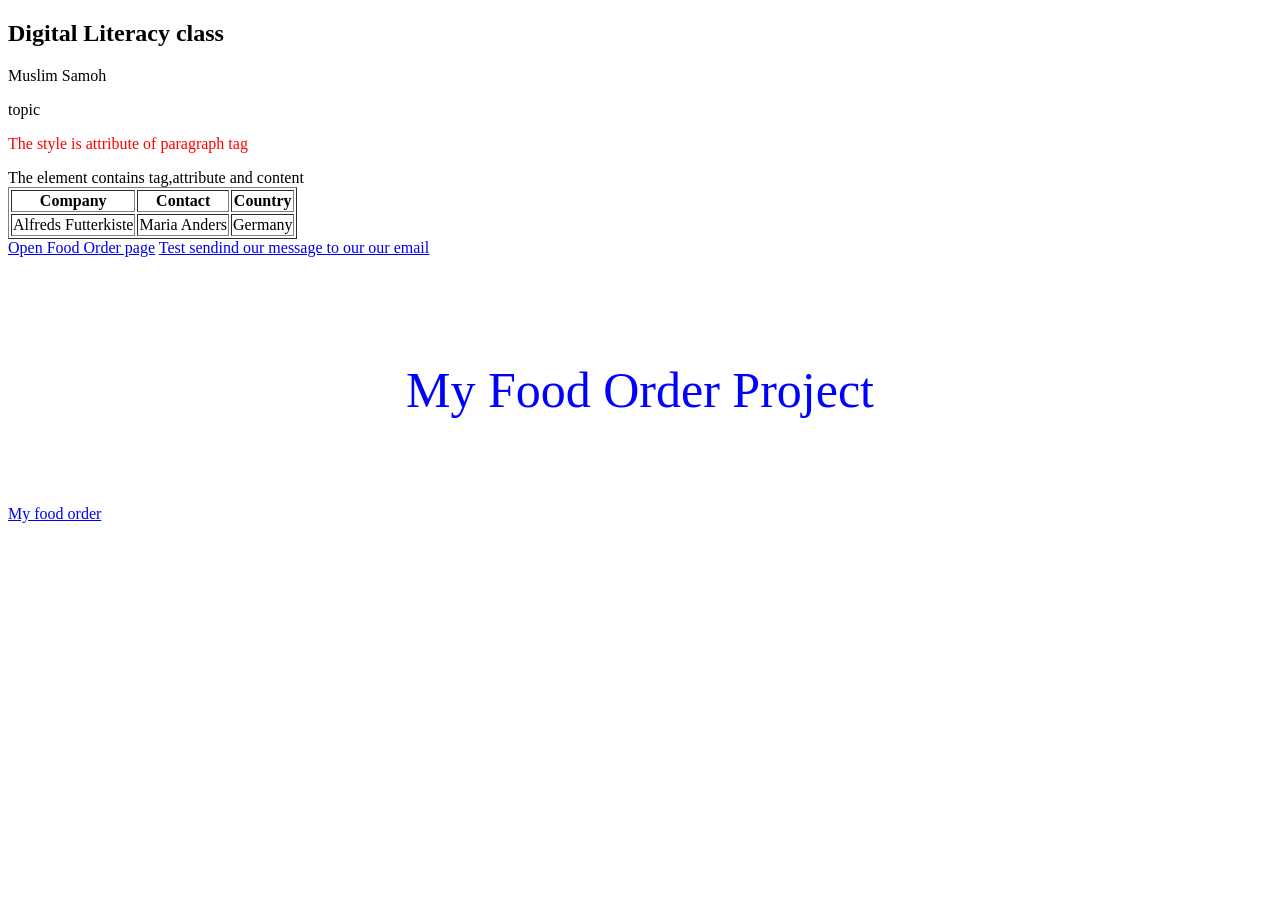
<file: index.html>
<!DOCTYPE html>
<html>
  <head>
    <title>myWebpage</title>
  </head>
  <body>
    <h2>Digital Literacy class</h2>
    Muslim Samoh
    <p>topic</p>
    <p style="color:red">The style is attribute of paragraph tag</p>
    <span>The element contains tag,attribute and content</span>
    <table border=1>
      <tr>
        <th>Company</th>
        <th>Contact</th>
        <th>Country</th>
      </tr>
      <tr>
        <td>Alfreds Futterkiste</td>
        <td>Maria Anders</td>
        <td>Germany</td>
      </tr>
     </table>
    <a href="food_order.html">Open Food Order page</a>
    <a href="sendemail.html">Test sendind our message to our our email</a> <br>
  <br><br><br>
    <p style="text-align: center; color: blue; font-size: 50px;">My Food Order Project</p>
    <br>
    <br>
    <a href="sendorderemail.html">My food order</a> <br>
  </body>
</html>
</file>
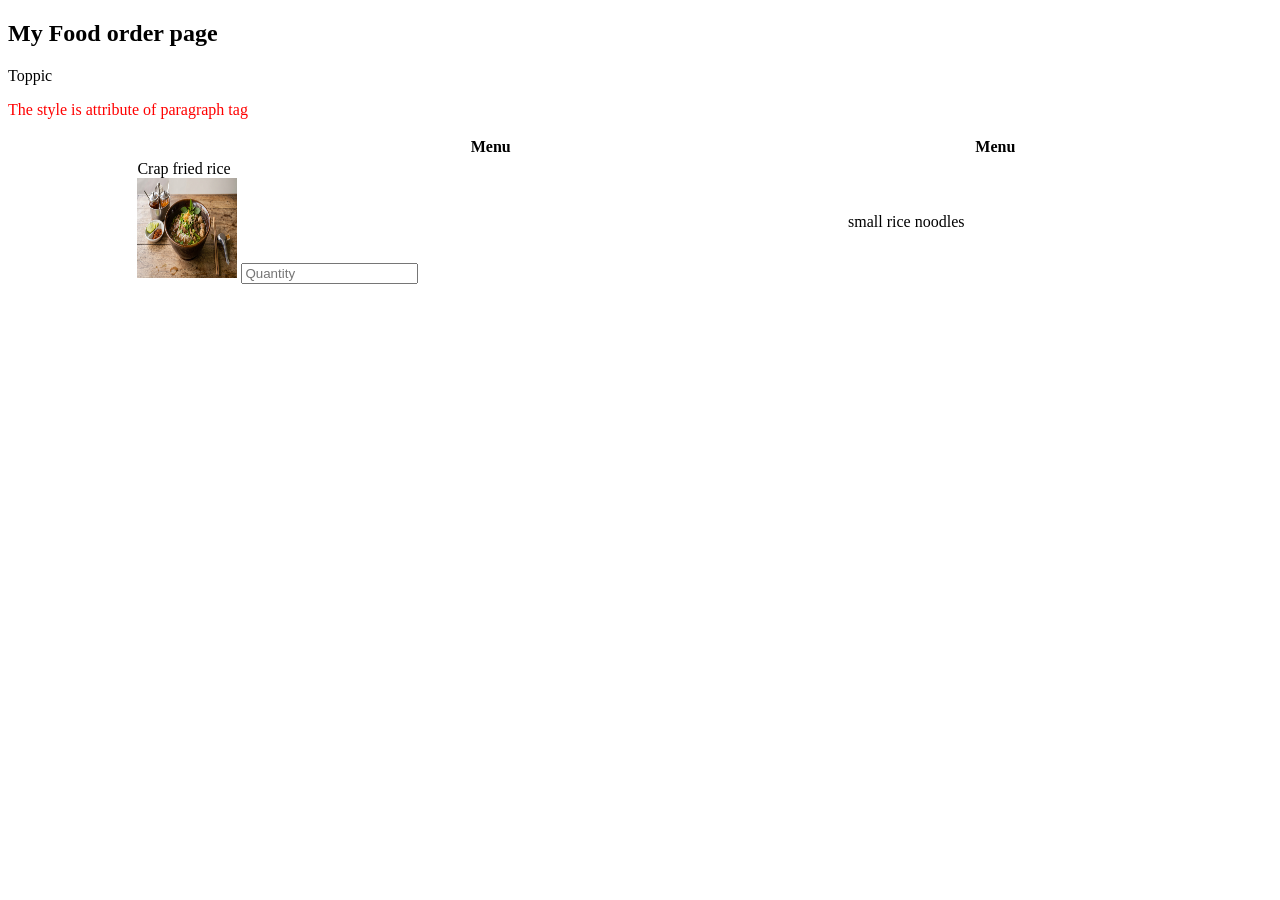
<file: food_order.html>
<!DOCTYPE html>
<html>
 <head>
   <title>Foor order </title>
 </head>
  <body>
    <h2>My Food order page </h2> 
    <p>Toppic</p>
    <p style="color:red">The style is attribute of paragraph tag</p>

    <table align="center" style="width: 80%">
      <tr>
       <th>Menu</th>
       <th >Menu</th>

      </tr>
      <tr>
       <td> Crap fried rice <br>
       <img src="1788402104456.png" alt="Flowers" width="100" height="100">
       <input type="number" id="qty" min="1" value"1" placeholder="Quantity">
       </td>
       <td>small rice noodles</td>

      </tr>
      </table>
      </body>
</html>
</file>
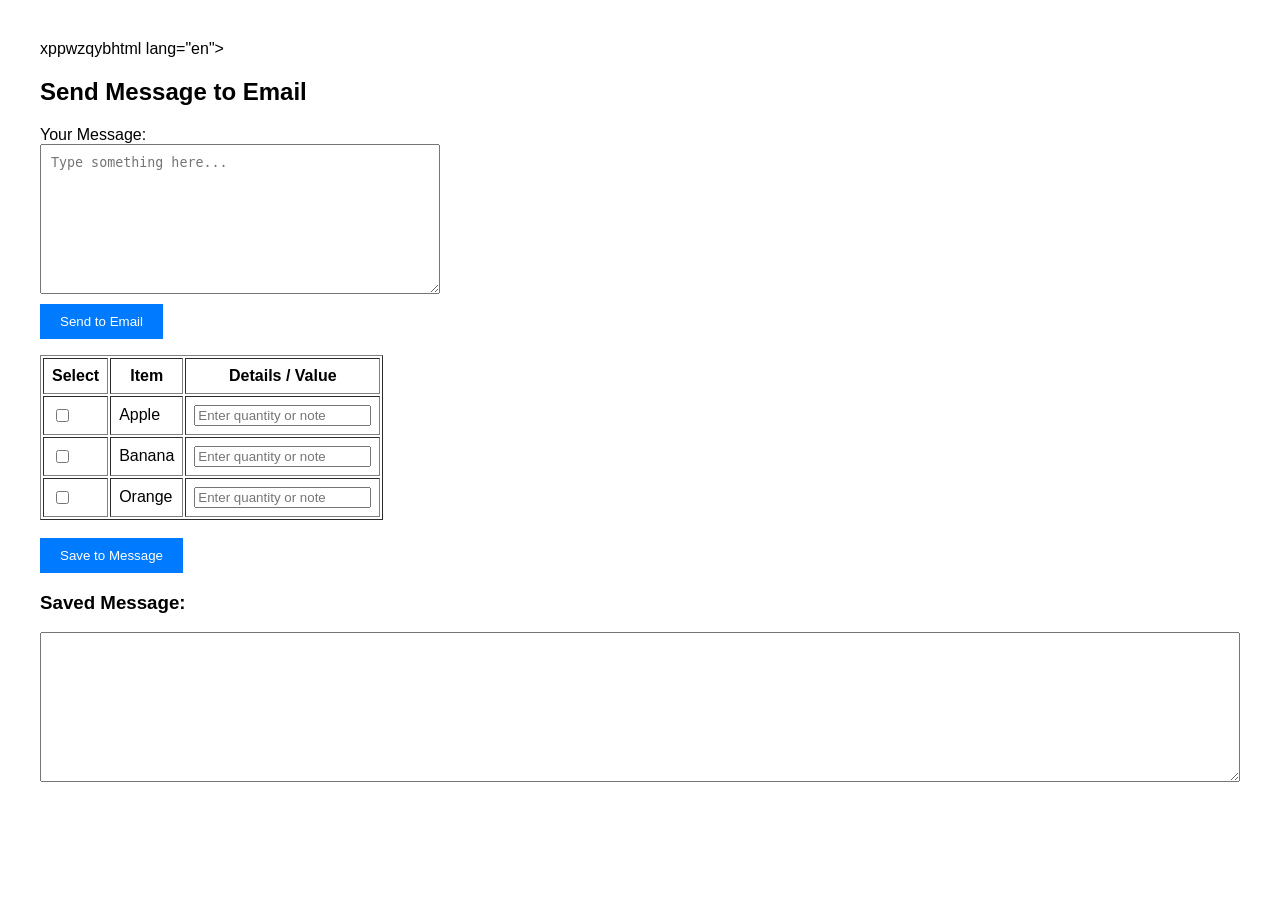
<file: sendemail.html>
xppwzqybhtml lang="en">
<head>
    <meta charset="UTF-8">
    <meta name="viewport" content="width=device-width, initial-scale=1.0">
    <title>Save and Send Textbox</title>
    <style>
        body { font-family: Arial, sans-serif; margin: 40px; }
        .form-container { max-width: 400px; }
        textarea { width: 100%; height: 150px; margin-bottom: 10px; padding: 10px; }
        button { padding: 10px 20px; background-color: #007bff; color: white; border: none; cursor: pointer; }
        button:hover { background-color: #0056b3; }
    </style>
</head>
<body>

    <div class="form-container">
        <h2>Send Message to Email</h2>
        <!-- REPLACE THE ACTION URL WITH YOUR FORMSPREE ENDPOINT -->
        <form action="https://formspree.io/f/xppwzqyb" method="POST">
        <form aactionfoo method="POST">
            <label for="message">Your Message:</label>
            <textarea id="message" name="message" placeholder="Type something here..." required></textarea>
            <button type="submit">Send to Email</button>
        </form>
    </div>
<form id="dataForm">
  <table border="1" cellpadding="8">
    <tthead
      <tr>
        <th>Select</th>
        <th>Item</th>
        <th>Details / Value</th>
      </tr>
    </thead>
    <tbody>
      <tr>
        <td><input type="checkbox" name="item" value="Apple"></td>
        <td>Apple</td>
        <td><input type="text" name="details" placeholder="Enter quantity or note"></td>
      </tr>
      <tr>
        <td><input type="checkbox" name="item" value="Banana"></td>
        <td>Banana</td>
        <td><input type="text" name="details" placeholder="Enter quantity or note"></td>
      </tr>
      <tr>
        <td><input type="checkbox" name="item" value="Orange"></td>
        <td>Orange</td>
        <td><input type="text" name="details" placeholder="Enter quantity or note"></td>
      </tr>
    </tbody>
  </table>
  <br>
  <button type="button" onclick="saveToMessage()">Save to Message</button>
</form>

<h3>Saved Message:</h3>
<textarea id="outputMessage" rows="6" cols="40" readonly></textarea>

<script>
function saveToMessage() {
  const rows = document.querySelectorAll("#dataForm tbody tr");
  let message = "Selected Items:\n";
  
  rows.forEach(row => {
    const checkbox = row.querySelector('input[type="checkbox"]');
    const textbox = row.querySelector('input[type="text"]');
    
    if (checkbox.checked) {
      message += `- ${checkbox.value}: ${textbox.value || "No details"}\n`;
    }
  });
  
  document.getElementById("outputMessage").value = message;
}
</script>
    

</body>
</html>
</file>
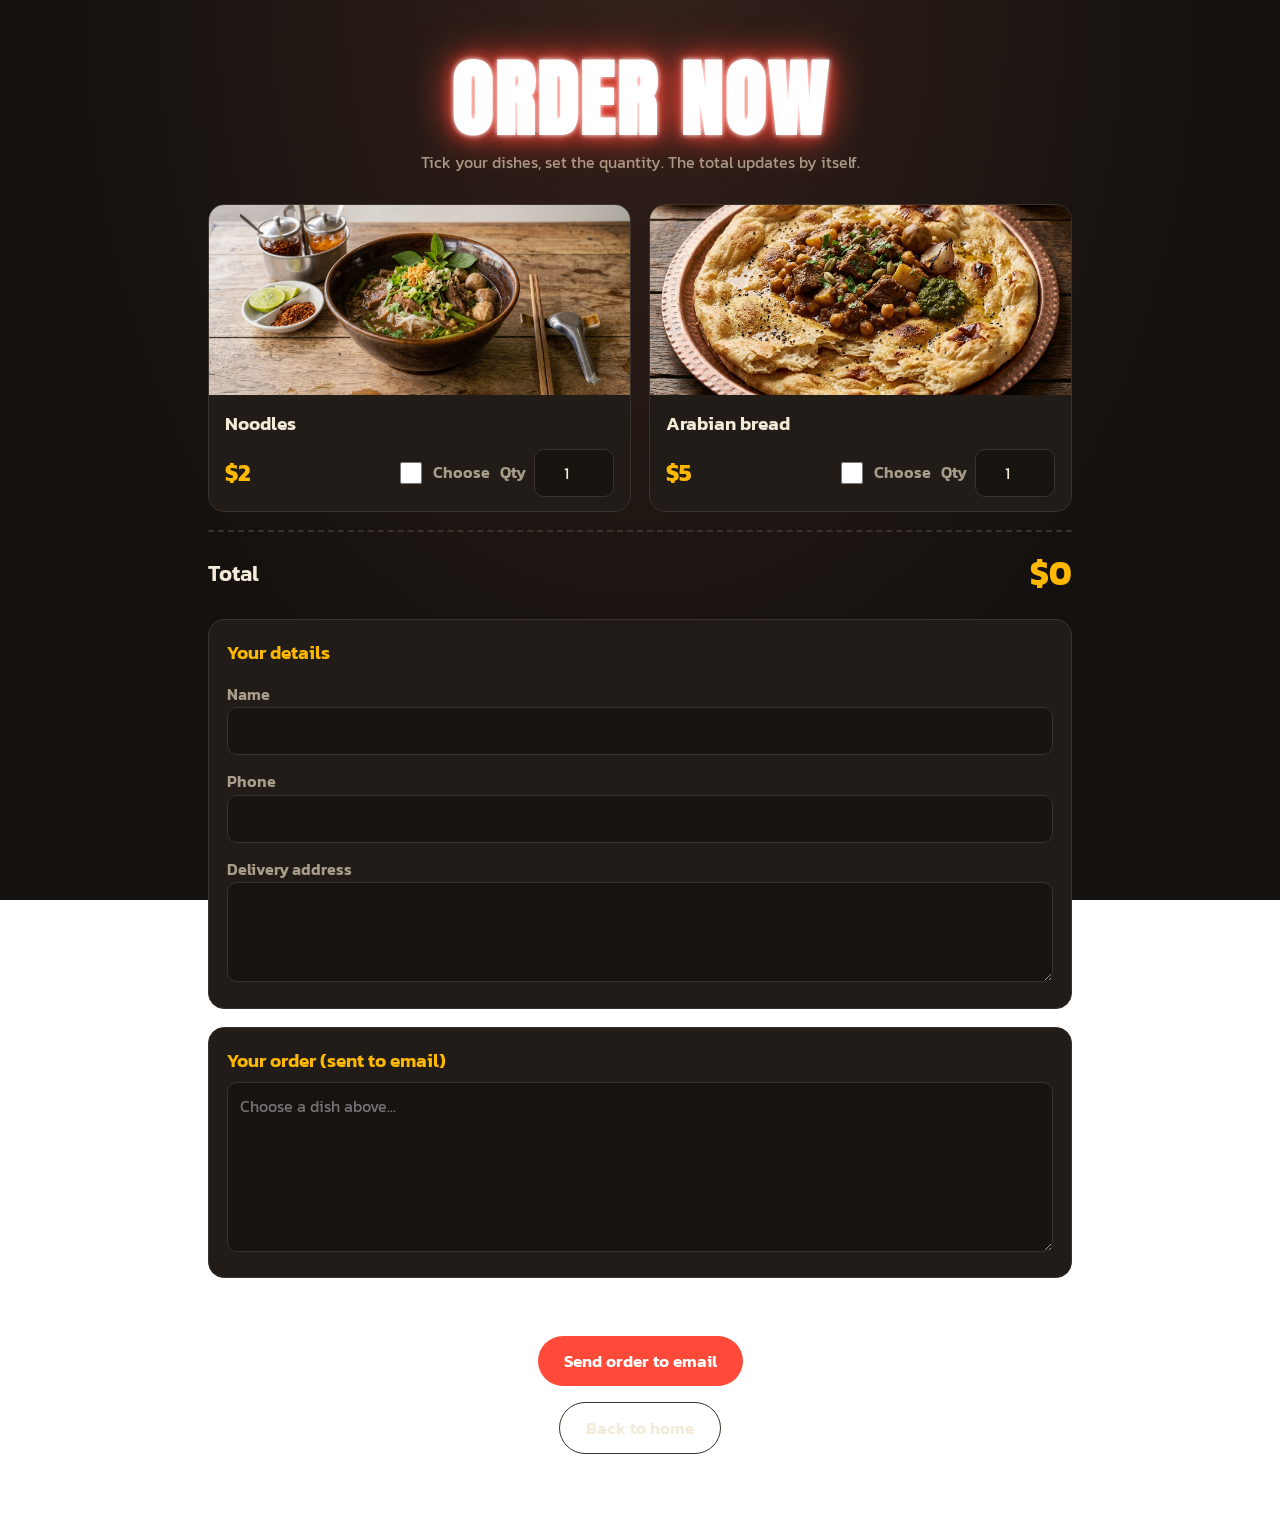
<file: sendorderemail.html>
<!DOCTYPE html>
<html lang="en">
<head>
<meta charset="UTF-8">
<meta name="viewport" content="width=device-width, initial-scale=1.0">
<link rel="preconnect" href="https://fonts.googleapis.com">
<link rel="preconnect" href="https://fonts.gstatic.com" crossorigin>
<link href="https://fonts.googleapis.com/css2?family=Anton&family=Kanit:wght@400;600;700&display=swap" rel="stylesheet">
<link rel="stylesheet" href="style.css">
<title>Order food</title>
</head>
<body><div class="wrap">
  <h1 class="sign">Order Now</h1>
  <p class="sub">Tick your dishes, set the quantity. The total updates by itself.</p>

  <form id="orderForm" action="https://formspree.io/f/xppwzqyb" method="POST">
    <div class="cards">
      <div class="card item" data-name="Noodles" data-price="2">
        <img src="1788402104456.png" alt="Noodles">
        <div class="body">
          <span class="name">Noodles</span>
          <span class="price">$2</span>
          <label class="pick" style="margin:0"><input type="checkbox" class="chk"> Choose</label>
          <label class="pick" style="margin:0">Qty <input type="number" class="qty" min="1" value="1"></label>
        </div>
      </div>
      <div class="card item" data-name="Arabian bread " data-price="5">
        <img src="1791426163973.jpg" alt="Arabian bread ">
        <div class="body">
          <span class="name">Arabian bread</span>
          <span class="price">$5</span>
          <label class="pick" style="margin:0"><input type="checkbox" class="chk"> Choose</label>
          <label class="pick" style="margin:0">Qty <input type="number" class="qty" min="1" value="1"></label>
        </div>
      </div>
    </div>

    <div class="total"><span>Total</span><b>$<span id="total">0</span></b></div>

    <div class="panel">
      <h3>Your details</h3>
      <label for="customer">Name</label>
      <input type="text" id="customer" name="name" required>
      <label for="phone">Phone</label>
      <input type="tel" id="phone" name="phone" required>
      <label for="address">Delivery address</label>
      <textarea id="address" name="address" required></textarea>
    </div>

    <div class="panel">
      <h3>Your order (sent to email)</h3>
      <textarea id="order" name="order" readonly placeholder="Choose a dish above..."></textarea>
    </div>

    <p class="error" id="error" role="alert"></p>
    <p class="center"><button type="submit" class="red">Send order to email</button></p>
  </form>

  <p class="center"><a class="btn ghost" href="index.html">Back to home</a></p>
</div>
<script>
const items = document.querySelectorAll('.item');
const orderBox = document.getElementById('order');
const totalEl = document.getElementById('total');
const errorEl = document.getElementById('error');

function buildOrder() {
  let lines = [], total = 0;
  items.forEach(item => {
    const on = item.querySelector('.chk').checked;
    item.classList.toggle('on', on);
    if (on) {
      const price = Number(item.dataset.price);
      const qty = Math.max(1, parseInt(item.querySelector('.qty').value) || 1);
      total += price * qty;
      lines.push(`- ${item.dataset.name} x ${qty} = $${price * qty}`);
    }
  });
  totalEl.textContent = total;
  orderBox.value = lines.length ? "Order:\n" + lines.join("\n") + `\nTotal: $${total}` : "";
  return lines.length;
}
items.forEach(item => item.querySelectorAll('input').forEach(el => {
  el.addEventListener('input', buildOrder);
  el.addEventListener('change', buildOrder);
}));
document.getElementById('orderForm').addEventListener('submit', e => {
  errorEl.textContent = "";
  if (buildOrder() === 0) { e.preventDefault(); errorEl.textContent = "Please choose at least one dish before sending."; }
});
buildOrder();
</script>
</body>
      </html>
</file>
<file: style.css>
:root{--bg:#14110f;--card:#211c18;--line:#3a322b;--text:#f3ead9;--muted:#a89c8a;--red:#ff4a3a;--gold:#ffb800}
*{box-sizing:border-box}
body{margin:0;min-height:100vh;color:var(--text);font-family:'Kanit',system-ui,sans-serif;line-height:1.6;
  background:radial-gradient(ellipse at top,#34201a 0%,var(--bg) 62%) fixed}
.wrap{max-width:900px;margin:0 auto;padding:20px 18px 60px}
a{color:var(--gold)}
h2,h3{font-weight:600;margin:0 0 6px}
.sign{font-family:'Anton',Impact,sans-serif;font-size:clamp(38px,12vw,84px);text-transform:uppercase;letter-spacing:2px;
  text-align:center;color:#fff;margin:36px 0 6px;line-height:1.05;
  text-shadow:0 0 5px #fff,0 0 16px var(--red),0 0 40px var(--red);animation:flicker 2.4s .3s 1 both}
@keyframes flicker{0%,18%,22%,60%{opacity:.35}20%,62%,100%{opacity:1}}
.sub{text-align:center;color:var(--muted);margin:0 0 28px}
.btn,button{display:inline-block;font:600 17px 'Kanit',sans-serif;padding:12px 26px;border:0;border-radius:999px;
  background:var(--gold);color:#1a1209;text-decoration:none;cursor:pointer;transition:transform .15s,box-shadow .15s}
.btn:hover,button:hover{transform:translateY(-2px);box-shadow:0 6px 22px rgba(255,184,0,.35)}
.btn.red,button.red{background:var(--red);color:#fff}
.btn.ghost{background:transparent;color:var(--text);border:1.5px solid var(--line)}
:focus-visible{outline:3px solid var(--gold);outline-offset:3px}
.center{text-align:center}
.row{display:flex;gap:12px;flex-wrap:wrap;justify-content:center;margin:18px 0}
.panel{background:var(--card);border:1px solid var(--line);border-radius:16px;padding:18px;margin:18px 0}
.panel h3{color:var(--gold)}
table{width:100%;border-collapse:collapse;border-radius:10px;overflow:hidden}
th,td{padding:10px 12px;border-bottom:1px solid var(--line);text-align:left}
th{background:#2d251f;color:var(--gold)}
.cards{display:grid;grid-template-columns:repeat(auto-fit,minmax(260px,1fr));gap:18px;margin:18px 0}
.card{background:var(--card);border:1.5px solid var(--line);border-radius:16px;overflow:hidden;transition:border-color .2s,box-shadow .2s}
.card img{display:block;width:100%;height:190px;object-fit:cover}
.card .body{padding:14px 16px;display:flex;flex-wrap:wrap;align-items:center;gap:10px}
.card .name{flex:1 1 100%;font-size:19px;font-weight:600}
.price{color:var(--gold);font-size:24px;font-weight:700;margin-right:auto}
.card.on{border-color:var(--red);box-shadow:0 0 0 1px var(--red),0 0 26px rgba(255,74,58,.35)}
.pick{display:flex;align-items:center;gap:8px;font-weight:600}
input[type=checkbox]{width:22px;height:22px;accent-color:var(--red)}
label{display:block;margin-top:14px;font-weight:600;color:var(--muted)}
input[type=text],input[type=tel],input[type=number],textarea{width:100%;padding:11px 12px;font:16px 'Kanit',sans-serif;
  color:var(--text);background:#17130f;border:1.5px solid var(--line);border-radius:10px}
input[type=number]{width:80px;text-align:center}
textarea{min-height:100px;resize:vertical}
#order{min-height:170px;color:var(--gold)}
.total{display:flex;justify-content:space-between;align-items:center;font-size:22px;font-weight:600;
  border-top:2px dashed var(--line);padding-top:14px;margin-top:10px}
.total b{font-size:34px;color:var(--gold)}
.error{color:var(--red);min-height:1.5em;margin:10px 0 0}
.red-line{color:var(--red)}
@media (prefers-reduced-motion:reduce){.sign{animation:none}.btn,button{transition:none}}
</file>
